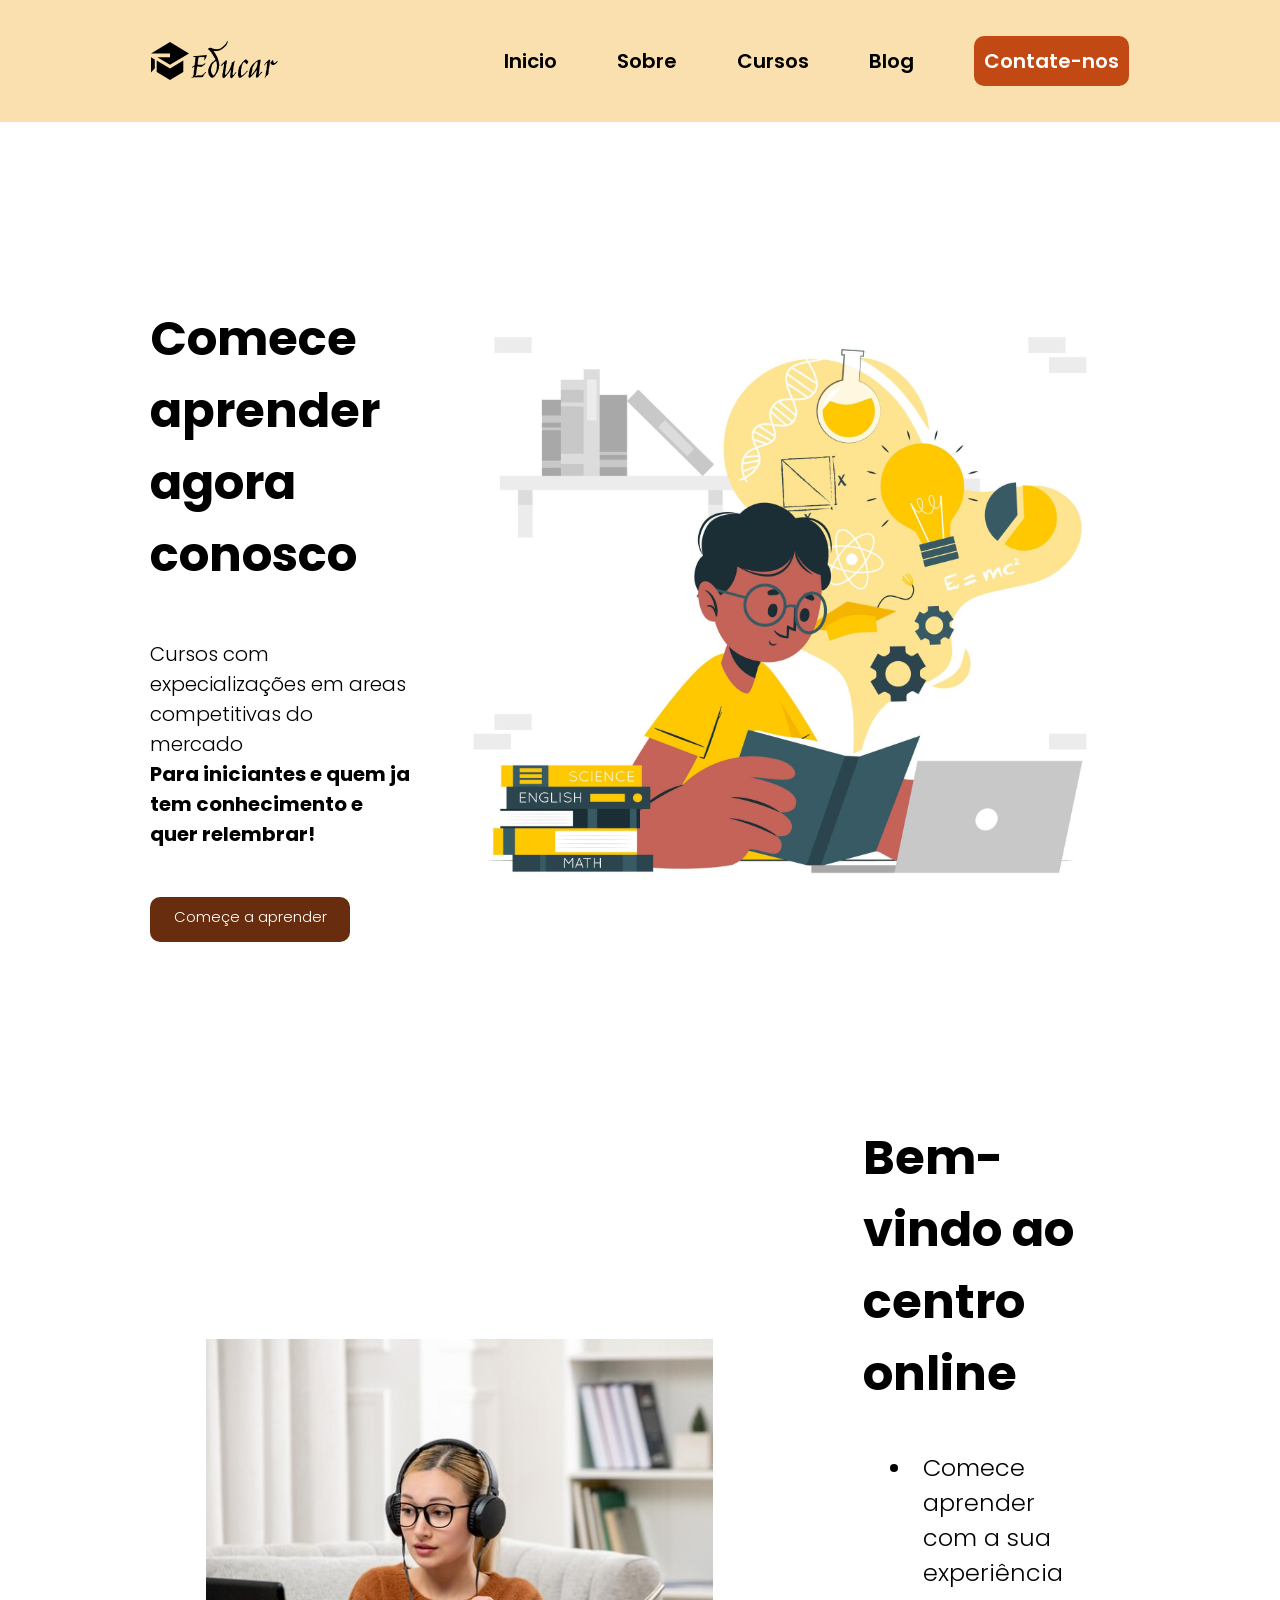
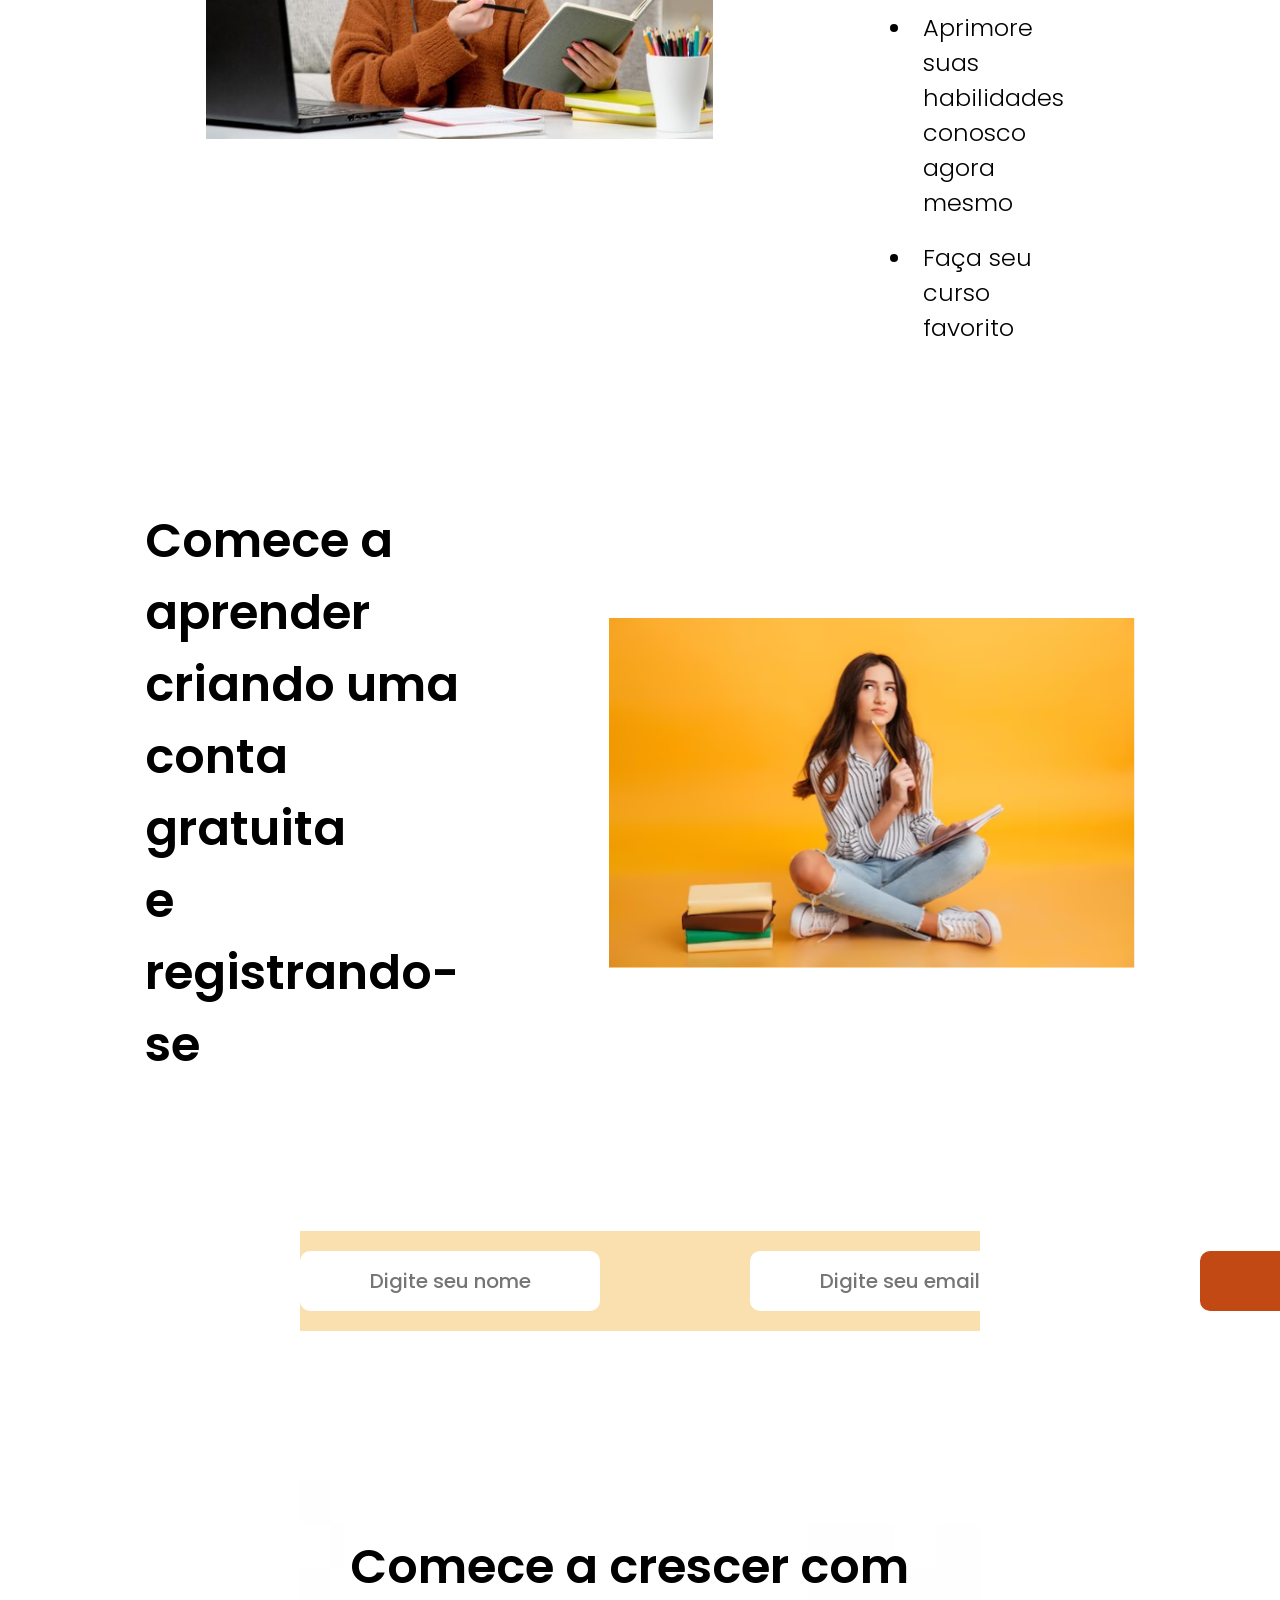
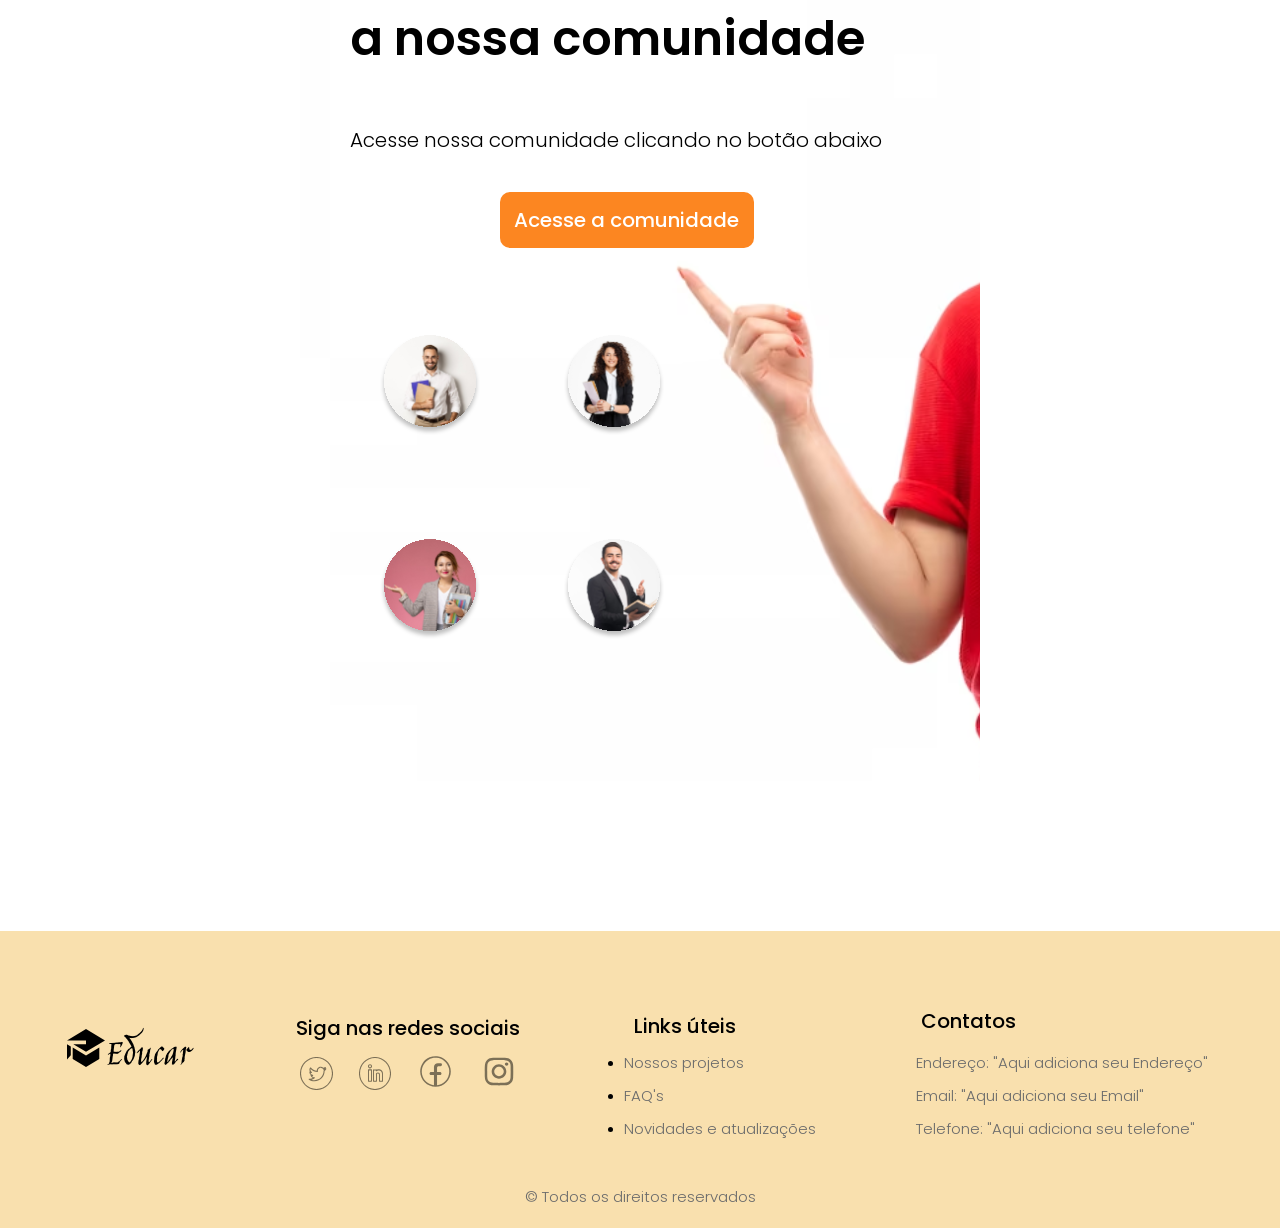
<file: Projeto HTML e CSS Site de cursos/index.html>
<!DOCTYPE html>
<html lang="pt-BR">
<head>
    <meta charset="UTF-8">
    <meta name="viewport" content="width=device-width, initial-scale=1.0">
    <title>Site Educacional</title>
    <meta name="description" content="projeto de site educacional baseado em um ja criado no Figma">
    <link rel="stylesheet" href="style.css">
</head>
<body>
    <header class="cabecalho">
        <div class="cabecalho-logotipo">
            <img class="cabecalho-imagem" src="./assets/logotipo.svg" alt="logotipo educar">
            <h2 class="cabecalho-nome">Educar</h2>
        </div>
        <div class="cabecalho-botoes">
            <a class="cabecalho-botoes-item" href="https://www.google.com" target="_blank">Inicio</a>
            <a class="cabecalho-botoes-item" href="https://www.google.com" target="_blank">Sobre</a>
            <a class="cabecalho-botoes-item" href="https://www.google.com" target="_blank">Cursos </a>
            <a class="cabecalho-botoes-item" href="https://www.google.com" target="_blank">Blog</a>
            <a class="cabecalho-botoes-item2" href="https://www.google.com" target="_blank">Contate-nos</a>
        </div>
    </header>
    <main class="principal">
        <!--Parte 1 - comece aprender-->
        <section class="parte1-principal">
            <div class="parte1-aprenda">
                <h1 class="parte1-aprenda-titulo">Comece aprender <br>agora conosco</h1>
                <h2 class="parte1-aprenda-subtitulo">Cursos com expecializações em areas competitivas do mercado <br><strong>Para iniciantes e quem ja tem conhecimento e quer relembrar!</strong></h2>
                <a class="parte1-aprenda-botao" href="https://www.google.com" target="_blank">Começe a aprender</a>
            </div>
            <img class="parte1-imagem1" src="./assets/imagem1.svg" alt="Imagem de uma criança com livro">
        </section>
        <!--Parte 2 - Bem-vindo-->
        <section class="parte2-principal">
            <img class="parte2-imagem2" src="./assets/imagem2.svg" alt="Imagem de mulher vendo notebook">
            <div class="parte2-bem-vindo">
                <h2 class="parte2-bem-vindo-titulo">Bem-vindo ao <br>centro online</h2>
                <ul>
                    <li class="parte2-bem-vindo-paragrafo">Comece aprender com a sua experiência</li>
                    <li class="parte2-bem-vindo-paragrafo">Aprimore suas habilidades conosco agora mesmo</li>
                    <li class="parte2-bem-vindo-paragrafo">Faça seu curso favorito</li>
                </ul>
            </div>
        </section>
        <!--Parte 3 - Registre-se-->
        <section class="parte3-principal">
            <div class="parte3-registre-se">
                <h3 class="parte3-registre-se-titulo">Comece a aprender <br>criando uma conta gratuita <br>e registrando-se</h3>
            </div>
            <img class="parte3-imagem3" src="./assets/imagem3.svg" alt="Imagem mulher com lapis pensando">
        </section>
        <!--Parte 4 - nome / email / botao inscreva-se-->
        <section class="parte4-principal">
            <div class="parte4-informaçoes">
                <input class="parte4-informaçoes-digite" type="text" id="nome" name="nome" placeholder="Digite seu nome">
                <input class="parte4-informaçoes-digite" type="text" id="email" name="email" placeholder="Digite seu email">
                <button class="parte4-informaçoes-botao" onclick="alert('Inforaçõs enviadas')">inscreva-se</button>                
            </div>
        </section>
        <!--Parte 5-->
        <section class="parte5-principal">
            <div class="parte5-comunidade">
                <h2 class="parte5-comunidade-titulo">Comece a crescer com <br>a nossa comunidade</h2>
                <p class="parte5-comunidade-paragrafo">Acesse nossa comunidade clicando no botão abaixo</p>
                <a class="parte5-comunidade-botao" href="https://www.google.com" target="_blank">Acesse a comunidade</a><br>
                <img class="parte5-imagem-homem" src="./assets/Ellipse 3.svg" alt="Imagem homem com pastas">
                <img class="parte5-imagem-homem" src="./assets/Ellipse 2.svg" alt="Imagem homem com pastas"><br>
                <img class="parte5-imagem-mulher" src="./assets/Ellipse 1.svg" alt="Imagem mulher com pastas">
                <img class="parte5-imagem-mulher" src="./assets/Ellipse 4.svg" alt="Imagem mulher com pastas">
            </div>
        </section>
    </main>
    <!--Rodape-->
    <footer>
        <section class="rodape">
            <div class="rodape-logotipo">
                <img class="rodape-imagem" src="./assets/logotipo.svg" alt="logotipo educar">
                <h2 class="rodape-nome">Educar</h2>
            </div>
            <div class="rodape-redes">
                <h3 class="rodape-redes-titulo">Siga nas redes sociais</h3>
                <a class="rodape-redes-imagem" href="https://www.google.com" target="_blank"><img src="./assets/et_twitter.svg" alt="Botão Twitter"></a>
                <a class="rodape-redes-imagem" href="https://www.google.com" target="_blank"><img src="./assets/et_linkedin.svg" alt="Botão et_linkedin"></a>
                <a class="rodape-redes-imagem" href="https://www.google.com" target="_blank"><img src="./assets/circum_facebook.svg" alt="Botão facebook"></a>
                <a class="rodape-redes-imagem" href="https://www.google.com" target="_blank"><img src="./assets/bxl_instagram.svg" alt="Botão instagram"></a>
            </div>
            <div class="rodape-links">
                <h3 class="rodape-links-titulo">Links úteis</h3>
                <ul class="rodape-links-lista">
                    <li><a  class="rodape-links-lista-paragrafo"href="https://www.google.com" target="_blank">Nossos projetos</a></li>
                    <li><a  class="rodape-links-lista-paragrafo"href="https://www.google.com" target="_blank">FAQ's</a></li>
                    <li><a  class="rodape-links-lista-paragrafo"href="https://www.google.com" target="_blank">Novidades e atualizações</a></li>
                </ul>
            </div>
            <div class="rodape-contatos">
                <h3 class="rodape-contatos-titulo">Contatos</h3>
                <p class="rodape-contatos-paragrafo">Endereço: "Aqui adiciona seu Endereço"</p>
                <p class="rodape-contatos-paragrafo">Email: "Aqui adiciona seu Email"</p>
                <p class="rodape-contatos-paragrafo">Telefone: "Aqui adiciona seu telefone"</p>
            </div>
        </section>
        <!--Direitos-->
        <section  class="rodape-direitos">
            <div class="rodape-direitos-principal">
            <p class="rodape-direitos-paragrafo">&copy Todos os direitos reservados</p>
            </div>
        </section>
    </footer>
</body>
</html>
</file>
<file: Projeto HTML e CSS Site de cursos/style.css>
@import url('https://fonts.googleapis.com/css2?family=Jim+Nightshade&family=Poppins:ital,wght@0,100;0,200;0,300;0,400;0,500;0,600;0,700;0,800;0,900;1,100;1,200;1,300;1,400;1,500;1,600;1,700;1,800;1,900&display=swap');

* {
    margin: 0;
    padding: 0;
    box-sizing: border-box;
    text-decoration: none;
}

body {

}

.cabecalho {
    display: flex;
    flex-direction: row;
    align-items: center;
    justify-content: space-around;
    padding: 36px;
    background-color: #F9E0AE;
}

.cabecalho-logotipo {
    display: flex;
    flex-direction: row;
    align-items: center;
    justify-content: space-around;
}

.cabecalho-imagem {
    display: flex;
    flex-direction: row;
    align-items: center;
    justify-content: space-around;
}

.cabecalho-nome {
    font-family: "Jim Nightshade", cursive;
    font-weight: 400;
    font-size: 40px;
    height: 40px;
}

.cabecalho-botoes {
    display: flex;
    flex-direction: row;
    justify-content: space-around;
    align-items: center;
    gap: 60px;
    
}

.cabecalho-botoes-item {
    color: #000000;
    font-family: "Poppins", sans-serif;
    font-weight: 600;
    font-size: 20px;
}

.cabecalho-botoes-item2 {
    padding: 10px;
    background-color: #C24914;
    color: #FFFFFF;
    font-family: "Poppins", sans-serif;
    font-weight: 600;
    font-size: 20px;
    border-radius: 10px;
}

.principal {
    margin: 150px;
}

.parte1-principal {
    display: flex;
    flex-direction: row;
    align-items: center;
    justify-content: center;
    gap: 20px;
}

.parte1-aprenda {
    display: flex;
    flex-direction: column;
    justify-content: space-around;
    gap: 48px;
}

.parte1-aprenda-titulo {
    color: #000000;
    font-family: "Poppins", sans-serif;
    font-weight: 700;
    font-size: 48px;
}

.parte1-aprenda-subtitulo {
    color: #000000;
    font-family: "Poppins", sans-serif;
    font-weight: 300;
    font-size: 20px;
}

.parte1-aprenda-botao {
    background-color: #682C0E;
    color: #FFFFFF;
    height: 45px;
    width: 200px;
    font-family: "Poppins", sans-serif;
    font-weight: 300;
    font-size: 15px;
    padding: 0.5rem;
    border-radius: 10px;
    text-align: center;
}

.parte1-imagem1 {
    height: 700px;
}

.parte2-principal {
    margin: 150px;
    display: flex;
    flex-direction: row;
    justify-content: center;
    align-items: center;
    gap: 150px;
}

.parte2-imagem2 {
    height: 400px;
}

.parte2-bem-vindo {
    display: flex;
    flex-direction: column;
    justify-content: space-around;
}

.parte2-bem-vindo-titulo {
    margin-bottom: 30px;
    font-family: "Poppins", sans-serif;
    font-weight: 700;
    font-size: 48px;
}

.parte2-bem-vindo-paragrafo {
    font-family: "Poppins", sans-serif;
    font-weight: 300;
    font-size: 24px;
    padding: 10px;
    margin-left: 50px;
}

.parte3-principal {
     margin: 150px;
    display: flex;
    flex-direction: row;
    justify-content: center;
    align-items: center;
    gap: 150px;
}

.parte3-registre-se {
    display: flex;
    flex-direction: column;
    justify-content: center;
}

.parte3-registre-se-titulo {
    font-family: "Poppins", sans-serif;
    font-weight: 600;
    font-size: 48px;
}

.parte3-imagem3 {
    height: 350px;
}

.parte4-principal {
    margin: 150px;
    display: flex;
    flex-direction: row;
    justify-content: space-around;
    align-items: center;
    background-color: #F9E0AE;
    height: 100px;
}

.parte4-informaçoes {
    display: flex;
    flex-direction: row;
    justify-content: space-around;
    align-items: center;
    gap: 150px;
}

.parte4-informaçoes-digite {
    height: 60px;
    width: 300px;
    border: none;
    text-align: center;
    font-family: "Poppins", sans-serif;
    font-weight: 500;
    font-size: 20px;
    border-radius: 10px;
}

.parte4-informaçoes-botao {
    background-color: #C24914;
    color: #FFFFFF;
    height: 60px;
    width: 300px;
    font-family: "Poppins", sans-serif;
    font-weight: 500;
    font-size: 20px;
    padding: 0.9rem;
    border-radius: 10px;
    text-align: center;
    border: none;
    cursor: pointer;
}

.parte5-principal {
    margin: 150px;
    display: flex;
    flex-direction: column;
    justify-content: space-around;
    
}

.parte5-comunidade {
     background-image: url('./assets/imagem4.svg');
    background-size: cover; /* Faz a imagem cobrir todo o espaço */
    background-position: 30px 0 ; /* Centraliza a imagem */
    width: 100%;
    height: 900px; /* Defina uma altura */
}

.parte5-comunidade-titulo {
    margin: 50px;
    font-family: "Poppins", sans-serif;
    font-weight: 600;
    font-size: 48px;
}

.parte5-comunidade-paragrafo {
    margin: 50px;
    font-family: "Poppins", sans-serif;
    font-weight: 300;
    font-size: 20px;
}

.parte5-comunidade-botao {
    background-color: #FC8621;
    color: #FFFFFF;
    height: 60px;
    width: 300px;
    font-family: "Poppins", sans-serif;
    font-weight: 500;
    font-size: 20px;
    padding: 0.9rem;
    border-radius: 10px;
    text-align: center;
    margin-top: 50px;
    margin-left: 200px;
}

.parte5-imagem-homem {
    margin-left: 80px;
    margin-top: 100px;
    height: 100px;
}

.parte5-imagem-mulher {
    margin-left: 80px;
    margin-top: 100px;
    height: 100px;
}

.rodape {
    display: flex;
    flex-direction: row;
    align-items: center;
    justify-content: space-around;
    padding: 20px;
    background-color: #F9E0AE;
    text-decoration: none;
}

.rodape-logotipo {
     display: flex;
    flex-direction: row;
    align-items: center;
    justify-content: space-around;
}

.rodape-imagem {
    display: flex;
    flex-direction: row;
    align-items: center;
    justify-content: space-around;
}

.rodape-nome {
    font-family: "Jim Nightshade", cursive;
    font-weight: 400;
    font-size: 40px;
    height: 40px;
}

.rodape-redes-titulo {
    font-family: "Poppins", sans-serif;
    font-weight: 500;
    font-size: 20px;
    margin: 10px;
}

.rodape-redes-imagem {
    padding: 8px;
    margin-left: 6px;
}

.rodape-links {
    margin-top: 45px;
}

.rodape-links-titulo {
    font-family: "Poppins", sans-serif;
    font-weight: 500;
    font-size: 20px;
    margin: 10px;
}

.rodape-links-lista {
    display: flex;
    flex-direction: column;
    justify-content: space-around;
    gap: 10px;
}

.rodape-links-lista-paragrafo {
    color: #6C6C6C;
    font-family: "Poppins", sans-serif;
    font-weight: 300;
    font-size: 15px;
}

.rodape-contatos {
    margin-top: 45px;
}

.rodape-contatos-titulo {
    font-family: "Poppins", sans-serif;
    font-weight: 500;
    font-size: 20px;
    margin: 10px;
}

.rodape-contatos-paragrafo {
    color: #6C6C6C;
    font-family: "Poppins", sans-serif;
    font-weight: 300;
    font-size: 15px;
    padding: 5px;
}

.rodape-direitos{
    padding: 20px;
    background-color: #F9E0AE;
}

.rodape-direitos-principal {
    display: flex;
    flex-direction: row;
    align-items: center;
    justify-content: space-around;
}

.rodape-direitos-paragrafo {
    color: #6C6C6C;
    font-family: "Poppins", sans-serif;
    font-weight: 300;
    font-size: 15px;
}
</file>
